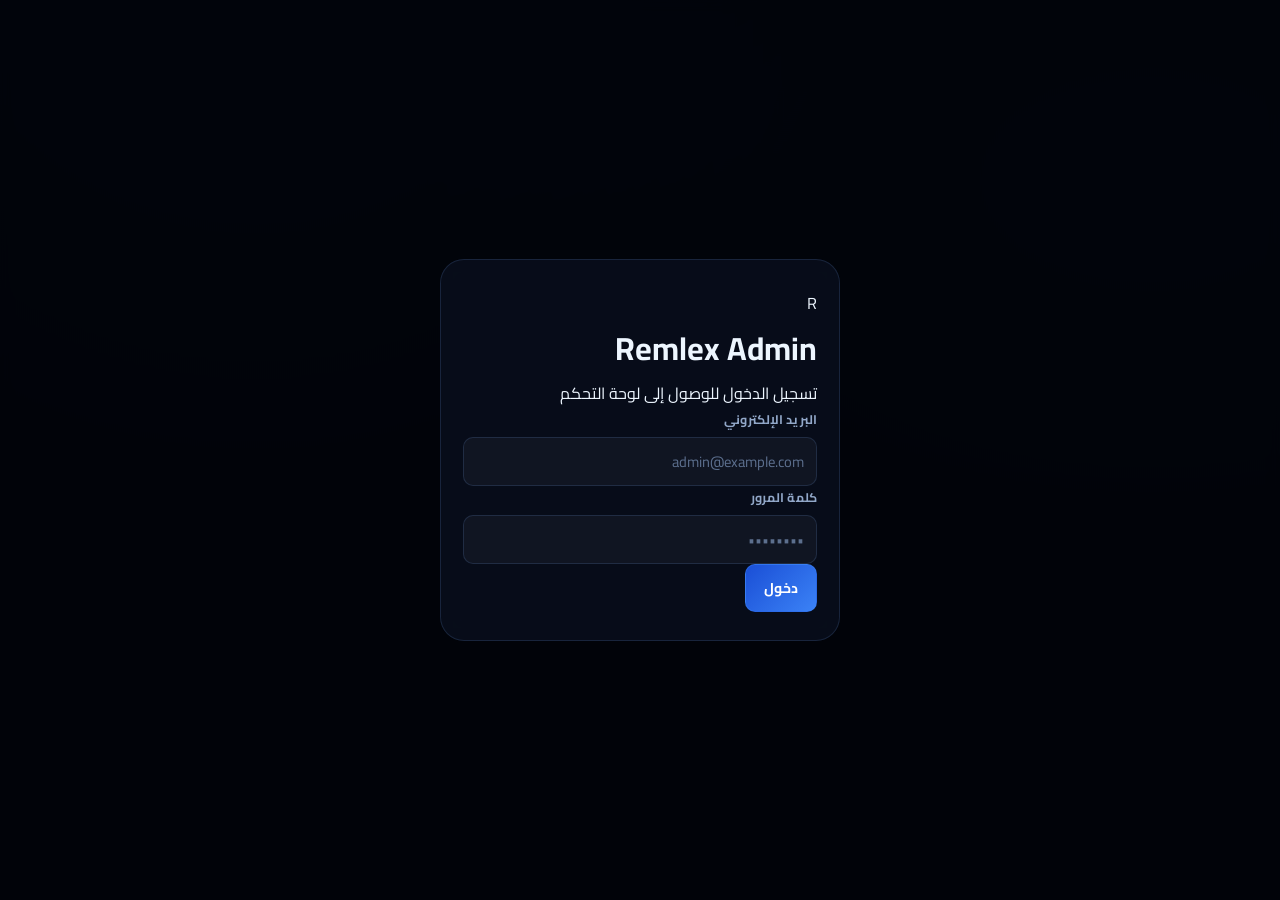
<file: admin.html>
<!DOCTYPE html>
<html lang="ar" dir="rtl">
<head>
  <meta charset="UTF-8" />
  <meta name="viewport" content="width=device-width, initial-scale=1.0, viewport-fit=cover" />
  <meta name="theme-color" content="#02040a" />
  <title>Remlex Admin</title>
  <link rel="stylesheet" href="style.css" />
  <link rel="preconnect" href="https://fonts.googleapis.com" />
  <link href="https://fonts.googleapis.com/css2?family=Cairo:wght@300;400;600;700;800&display=swap" rel="stylesheet" />
</head>
<body class="admin-page">

  <!-- Auth Screen -->
  <div class="auth-screen" id="auth-screen">
    <div class="auth-card glass-card">
      <div class="auth-header">
        <span class="auth-logo">R</span>
        <div>
          <h1>Remlex Admin</h1>
          <p>تسجيل الدخول للوصول إلى لوحة التحكم</p>
        </div>
      </div>

      <div class="field-group">
        <label for="email">البريد الإلكتروني</label>
        <input type="email" id="email" placeholder="admin@example.com" autocomplete="email" />
      </div>

      <div class="field-group">
        <label for="password">كلمة المرور</label>
        <input type="password" id="password" placeholder="••••••••" autocomplete="current-password" />
      </div>

      <p class="error-msg" id="auth-error" aria-live="polite"></p>

      <button class="btn btn-primary w-100" id="login-btn" type="button">دخول</button>
    </div>
  </div>

  <!-- Dashboard -->
  <div class="dashboard" id="dashboard" hidden>
    <header class="dash-header">
      <div class="dash-brand">
        <span class="dash-logo">Remlex</span>
        <span class="dash-label">Admin Panel</span>
      </div>
      <button class="btn btn-ghost" id="logout-btn" type="button">خروج</button>
    </header>

    <main class="dash-main">
      <!-- Profile Section -->
      <section class="card-section" aria-labelledby="profile-title">
        <h2 id="profile-title">الملف الشخصي</h2>
        <p class="section-desc">الاسم، النبذة، الصورة، وألوان الثيم.</p>

        <div class="avatar-upload">
          <img id="avatar-preview" class="avatar-preview" alt="معاينة الصورة" hidden />
          <div class="field-group">
            <label for="p-avatar-file">رفع صورة شخصية</label>
            <input type="file" id="p-avatar-file" accept="image/*" />
          </div>
        </div>

        <div class="form-grid">
          <div class="field-group">
            <label for="p-name">الاسم</label>
            <input type="text" id="p-name" placeholder="Remlex" />
          </div>

          <div class="field-group full">
            <label for="p-bio">Bio</label>
            <textarea id="p-bio" rows="2" placeholder="نبذة قصيرة..."></textarea>
          </div>

          <div class="field-group">
            <label for="p-accent">لون الهوية</label>
            <input type="color" id="p-accent" value="#3b82f6" />
          </div>

          <div class="field-group">
            <label for="p-bg-top">لون الخلفية العلوي</label>
            <input type="color" id="p-bg-top" value="#081120" />
          </div>

          <div class="field-group">
            <label for="p-bg-bottom">لون الخلفية السفلي</label>
            <input type="color" id="p-bg-bottom" value="#02040a" />
          </div>

          <div class="field-group full">
            <label for="p-avatar">رابط صورة خارجي (اختياري)</label>
            <input type="url" id="p-avatar" placeholder="https://..." />
          </div>
        </div>

        <button class="btn btn-primary" id="save-profile-btn" type="button">حفظ الملف الشخصي</button>
        <p class="success-msg" id="profile-success" aria-live="polite"></p>
        <p class="error-msg" id="upload-status" aria-live="polite"></p>
      </section>

      <!-- Add Link Section -->
      <section class="card-section" aria-labelledby="add-link-title">
        <h2 id="add-link-title">إضافة رابط جديد</h2>
        <p class="section-desc">كل رابط يمكن أن يملك لون نيون خاص وحالة ظهور.</p>

        <div class="form-grid">
          <div class="field-group">
            <label for="link-title">العنوان</label>
            <input type="text" id="link-title" placeholder="مثال: يوتيوب" />
          </div>

          <div class="field-group">
            <label for="link-url">الرابط</label>
            <input type="url" id="link-url" placeholder="https://..." />
          </div>

          <div class="field-group">
            <label for="link-icon">الأيقونة</label>
            <input type="text" id="link-icon" maxlength="4" value="🔗" />
          </div>

          <div class="field-group">
            <label for="link-neon">لون النيون</label>
            <input type="color" id="link-neon" value="#3b82f6" />
          </div>

          <label class="checkbox-field full" for="link-visible">
            <span>الرابط ظاهر في الصفحة العامة</span>
            <input type="checkbox" id="link-visible" checked />
          </label>
        </div>

        <button class="btn btn-primary" id="add-link-btn" type="button">إضافة الرابط</button>
        <p class="error-msg" id="link-error" aria-live="polite"></p>
      </section>

      <!-- Links List Section -->
      <section class="card-section" aria-labelledby="links-title">
        <h2 id="links-title">الروابط الحالية</h2>
        <p class="section-desc">تعديل، حذف، تفعيل/تعطيل.</p>

        <ul class="admin-links-list" id="admin-links-list" aria-live="polite"></ul>
      </section>
    </main>
  </div>

  <!-- Edit Modal -->
  <div class="modal-overlay" id="modal-overlay" hidden>
    <div class="modal-card glass-card">
      <h2>تعديل الرابط</h2>
      <p class="section-desc">حدث البيانات ولون النيون والظهور.</p>

      <input type="hidden" id="edit-id" />

      <div class="form-grid">
        <div class="field-group">
          <label for="edit-title">العنوان</label>
          <input type="text" id="edit-title" />
        </div>

        <div class="field-group">
          <label for="edit-url">الرابط</label>
          <input type="url" id="edit-url" />
        </div>

        <div class="field-group">
          <label for="edit-icon">الأيقونة</label>
          <input type="text" id="edit-icon" maxlength="4" />
        </div>

        <div class="field-group">
          <label for="edit-neon">لون النيون</label>
          <input type="color" id="edit-neon" value="#3b82f6" />
        </div>

        <label class="checkbox-field full" for="edit-visible">
          <span>الرابط ظاهر</span>
          <input type="checkbox" id="edit-visible" />
        </label>
      </div>

      <p class="error-msg" id="edit-error" aria-live="polite"></p>

      <div class="modal-actions">
        <button class="btn btn-primary" id="save-edit-btn" type="button">حفظ</button>
        <button class="btn btn-ghost" id="cancel-edit-btn" type="button">إلغاء</button>
      </div>
    </div>
  </div>

  <script type="module" src="admin.js"></script>
</body>
</html>
</file>
<file: style.css>
/* ═══════════════════════════════════════════
   style.css — Remlex Link-in-Bio
   Optimized for 60fps | Lightweight | Mobile-first
   ═══════════════════════════════════════════ */

:root {
  color-scheme: dark;

  --accent:          #3b82f6;
  --accent-soft:     rgba(59, 130, 246, 0.15);
  --bg:              #02040a;
  --surface:         rgba(10, 18, 34, 0.7);
  --surface-solid:   #0a1222;
  --border:          rgba(124, 171, 255, 0.15);
  --border-h:        rgba(124, 171, 255, 0.4);
  --text-hi:         #edf6ff;
  --text-mid:        #92a8c9;
  --text-lo:         #5c6f8e;
  --danger:          #fb7185;
  --success:         #34d399;
  --warning:         #fbbf24;

  --radius-sm:  10px;
  --radius-md:  16px;
  --radius-lg:  24px;
  --blur:       14px;
  --font:       'Cairo', system-ui, sans-serif;
  --ease:       0.2s ease;
}

*,
*::before,
*::after { box-sizing: border-box; margin: 0; padding: 0; }

[hidden] { display: none !important; }

html { scroll-behavior: smooth; }

body {
  font-family: var(--font);
  color: var(--text-hi);
  background: var(--bg);
  min-height: 100dvh;
  overflow-x: hidden;
  -webkit-font-smoothing: antialiased;
}

/* ── Background simplified (lightweight) ── */
body::before {
  content: '';
  position: fixed;
  inset: 0;
  z-index: 0;
  pointer-events: none;
  background:
    radial-gradient(ellipse at 20% -10%, rgba(59,130,246,0.08) 0%, transparent 50%),
    radial-gradient(ellipse at 90% 20%, rgba(14,165,233,0.06) 0%, transparent 45%);
}

/* ── Glassmorphism card (no double gradient) ── */
.glass-card {
  background: var(--surface);
  border: 1px solid var(--border);
  border-radius: var(--radius-lg);
  backdrop-filter: blur(var(--blur));
  -webkit-backdrop-filter: blur(var(--blur));
}

/* ════════════════════════
   PUBLIC PAGE
   ════════════════════════ */
.public-shell {
  position: relative;
  z-index: 1;
  min-height: 100dvh;
  display: flex;
  flex-direction: column;
  align-items: center;
  justify-content: center;
  padding: 40px 16px 24px;
}

.profile-card {
  width: 100%;
  max-width: 480px;
  padding: 28px 24px;
  overflow: hidden;
}

.profile-header {
  display: flex;
  flex-direction: column;
  align-items: center;
  text-align: center;
  gap: 12px;
  margin-bottom: 20px;
}

.avatar-wrap {
  width: 96px;
  height: 96px;
  border-radius: 28px;
  overflow: hidden;
  flex-shrink: 0;
  border: 2px solid var(--border);
  background: rgba(255,255,255,0.04);
  display: grid;
  place-items: center;
}

.avatar-wrap img {
  width: 100%;
  height: 100%;
  object-fit: cover;
  display: block;
}

.avatar-wrap span {
  font-size: 1.8rem;
  font-weight: 800;
  color: var(--accent);
}

.profile-name {
  font-size: clamp(1.4rem, 5vw, 2rem);
  font-weight: 800;
  letter-spacing: -0.02em;
}

.profile-name::after {
  content: '';
  display: block;
  width: 60px;
  height: 3px;
  margin: 10px auto 0;
  border-radius: 999px;
  background: var(--accent);
  opacity: 0.6;
}

.profile-bio {
  color: var(--text-mid);
  font-size: 0.92rem;
  line-height: 1.6;
  max-width: 320px;
}

.eyebrow {
  color: var(--accent);
  font-size: 0.72rem;
  font-weight: 700;
  letter-spacing: 0.06em;
  text-transform: uppercase;
  margin-bottom: 6px;
}

/* Links */
.links-list {
  list-style: none;
  display: flex;
  flex-direction: column;
  gap: 10px;
  width: 100%;
}

.link-item {
  opacity: 0;
  transform: translateY(12px);
  animation: fadeUp 0.4s ease forwards;
}

.link-card {
  --link-neon: var(--accent);

  display: flex;
  align-items: center;
  gap: 12px;
  padding: 14px 16px;
  border-radius: var(--radius-md);
  background: rgba(255,255,255,0.04);
  border: 1px solid var(--border);
  text-decoration: none;
  color: var(--text-hi);
  font-weight: 600;
  font-size: 0.95rem;
  transition:
    border-color 0.2s,
    box-shadow 0.2s,
    transform 0.2s;
  -webkit-tap-highlight-color: transparent;
}

.link-card:active {
  transform: scale(0.98);
}

@media (hover: hover) {
  .link-card:hover {
    border-color: color-mix(in srgb, var(--link-neon) 50%, var(--border-h));
    box-shadow: 0 0 20px color-mix(in srgb, var(--link-neon) 25%, transparent);
    transform: translateY(-2px);
  }
}

.link-icon {
  width: 36px;
  height: 36px;
  flex-shrink: 0;
  display: grid;
  place-items: center;
  border-radius: 12px;
  font-size: 1.15rem;
  background: color-mix(in srgb, var(--link-neon) 20%, rgba(255,255,255,0.04));
}

.link-text {
  display: flex;
  flex-direction: column;
  gap: 2px;
  min-width: 0;
}

.link-title {
  overflow: hidden;
  text-overflow: ellipsis;
  white-space: nowrap;
  font-weight: 700;
}

.link-meta {
  color: var(--text-lo);
  font-size: 0.75rem;
}

/* Skeleton */
.skeleton {
  background: linear-gradient(90deg, rgba(255,255,255,0.04) 25%, rgba(255,255,255,0.12) 50%, rgba(255,255,255,0.04) 75%);
  background-size: 200% 100%;
  animation: shimmer 1.2s infinite;
  border-radius: var(--radius-sm);
}

.skeleton-text {
  display: block;
  min-height: 1.2em;
  border-radius: 999px;
  background: linear-gradient(90deg, rgba(255,255,255,0.04) 25%, rgba(255,255,255,0.1) 50%, rgba(255,255,255,0.04) 75%);
  background-size: 200% 100%;
  animation: shimmer 1.2s infinite;
  color: transparent !important;
}

@keyframes shimmer {
  0%   { background-position: 200% 0; }
  100% { background-position: -200% 0; }
}

@keyframes fadeUp {
  to { opacity: 1; transform: translateY(0); }
}

.link-item:nth-child(1) { animation-delay: 0.04s; }
.link-item:nth-child(2) { animation-delay: 0.10s; }
.link-item:nth-child(3) { animation-delay: 0.16s; }
.link-item:nth-child(4) { animation-delay: 0.22s; }
.link-item:nth-child(5) { animation-delay: 0.28s; }
.link-item:nth-child(6) { animation-delay: 0.34s; }
.link-item:nth-child(7) { animation-delay: 0.40s; }
.link-item:nth-child(8) { animation-delay: 0.46s; }
.link-item:nth-child(9) { animation-delay: 0.52s; }

.empty-state {
  color: var(--text-lo);
  text-align: center;
  padding: 20px;
  font-size: 0.9rem;
}

.public-footer {
  display: flex;
  gap: 8px;
  justify-content: center;
  flex-wrap: wrap;
  margin-top: 16px;
  color: var(--text-lo);
  font-size: 0.8rem;
}

/* ════════════════════════
   ADMIN PAGE — Mobile First
   ════════════════════════ */
.admin-page {
  min-height: 100dvh;
}

/* Auth Screen */
.auth-screen {
  position: fixed;
  inset: 0;
  z-index: 30;
  display: flex;
  align-items: center;
  justify-content: center;
  padding: 16px;
  background: rgba(2,4,10,0.85);
  backdrop-filter: blur(6px);
  -webkit-backdrop-filter: blur(6px);
}

.auth-card {
  width: 100%;
  max-width: 400px;
  padding: 28px 22px;
}

.auth-brand {
  display: flex;
  align-items: center;
  gap: 10px;
  margin-bottom: 14px;
}

.brand-mark {
  width: 40px;
  height: 40px;
  display: grid;
  place-items: center;
  border-radius: 12px;
  background: linear-gradient(135deg, var(--accent), #1d4ed8);
  color: #fff;
  font-weight: 900;
  font-size: 1.1rem;
  flex-shrink: 0;
}

.auth-brand div strong {
  display: block;
  font-size: 0.95rem;
}

.auth-brand small {
  color: var(--text-lo);
  font-size: 0.75rem;
}

.auth-title {
  font-size: 1.3rem;
  font-weight: 800;
}

.auth-sub {
  color: var(--text-mid);
  font-size: 0.85rem;
  margin: 6px 0 18px;
}

/* Dashboard */
.dashboard {
  position: relative;
  z-index: 1;
  min-height: 100dvh;
  display: flex;
  flex-direction: column;
}

.dash-header {
  position: sticky;
  top: 0;
  z-index: 10;
  display: flex;
  align-items: center;
  justify-content: space-between;
  padding: 12px 16px;
  gap: 12px;
  background: rgba(2,4,10,0.88);
  border-bottom: 1px solid var(--border);
  backdrop-filter: blur(10px);
  -webkit-backdrop-filter: blur(10px);
}

.dash-title {
  display: flex;
  flex-direction: column;
  gap: 1px;
}

.dash-logo {
  color: var(--accent);
  font-weight: 900;
  font-size: 1.1rem;
}

.dash-label {
  color: var(--text-lo);
  font-size: 0.72rem;
  font-weight: 600;
}

.dash-body {
  width: 100%;
  max-width: 720px;
  margin: 0 auto;
  padding: 20px 12px 60px;
  display: flex;
  flex-direction: column;
  gap: 18px;
}

/* Section Card */
.section-card {
  padding: 20px 16px;
  display: flex;
  flex-direction: column;
  gap: 14px;
}

.section-heading {
  display: flex;
  align-items: flex-start;
  justify-content: space-between;
  gap: 12px;
}

.section-heading h2 {
  font-size: 1rem;
  font-weight: 800;
}

.section-heading p {
  color: var(--text-lo);
  font-size: 0.8rem;
  margin-top: 4px;
  line-height: 1.5;
}

/* Form - mobile first (single column) */
.form-grid {
  display: flex;
  flex-direction: column;
  gap: 12px;
}

.field-group {
  display: flex;
  flex-direction: column;
  gap: 6px;
}

label {
  color: var(--text-mid);
  font-size: 0.78rem;
  font-weight: 700;
  letter-spacing: 0.01em;
}

input,
textarea {
  width: 100%;
  padding: 10px 12px;
  border: 1px solid var(--border);
  border-radius: var(--radius-sm);
  background: rgba(255,255,255,0.04);
  color: var(--text-hi);
  font-family: var(--font);
  font-size: 0.92rem;
  outline: none;
  transition: border-color 0.2s;
  -webkit-appearance: none;
}

textarea {
  min-height: 80px;
  resize: vertical;
}

input::placeholder,
textarea::placeholder {
  color: var(--text-lo);
}

input:focus,
textarea:focus {
  border-color: var(--accent);
}

input[type="color"] {
  height: 42px;
  padding: 3px;
  cursor: pointer;
}

input[type="color"]::-webkit-color-swatch-wrapper {
  padding: 0;
}

input[type="color"]::-webkit-color-swatch {
  border: 0;
  border-radius: 8px;
}

input[type="file"] {
  padding: 8px;
}

input[type="file"]::file-selector-button {
  border: 0;
  border-radius: 8px;
  padding: 7px 10px;
  background: color-mix(in srgb, var(--accent) 70%, transparent);
  color: #fff;
  font-weight: 700;
  cursor: pointer;
  margin-inline-end: 8px;
}

/* Checkbox */
.checkbox-field {
  display: flex;
  align-items: center;
  justify-content: space-between;
  gap: 10px;
  padding: 10px 12px;
  border: 1px solid var(--border);
  border-radius: var(--radius-sm);
  background: rgba(255,255,255,0.03);
}

.checkbox-field span {
  font-size: 0.82rem;
  font-weight: 600;
  color: var(--text-mid);
}

.checkbox-field input {
  width: 44px;
  height: 24px;
  flex-shrink: 0;
  accent-color: var(--accent);
}

/* Avatar editor */
.avatar-editor {
  display: flex;
  align-items: center;
  gap: 14px;
}

.avatar-preview {
  width: 80px;
  height: 80px;
  flex-shrink: 0;
  border-radius: 20px;
  object-fit: cover;
  border: 1px solid var(--border);
  background: rgba(255,255,255,0.04);
}

.avatar-editor .field-group {
  flex: 1;
  min-width: 0;
}

/* Buttons */
.btn {
  display: inline-flex;
  align-items: center;
  justify-content: center;
  gap: 6px;
  padding: 10px 18px;
  min-height: 40px;
  border: 1px solid transparent;
  border-radius: var(--radius-sm);
  font-family: var(--font);
  font-weight: 700;
  font-size: 0.88rem;
  cursor: pointer;
  transition: background 0.2s, box-shadow 0.2s, transform 0.15s;
  -webkit-tap-highlight-color: transparent;
  user-select: none;
}

.btn:active { transform: scale(0.97); }

.btn:disabled {
  opacity: 0.5;
  pointer-events: none;
}

.full-width { width: 100%; }

.btn-primary {
  color: #fff;
  background: linear-gradient(135deg, #1a4fd6, var(--accent));
  border-color: rgba(59,130,246,0.4);
}

.btn-ghost {
  background: rgba(255,255,255,0.05);
  color: var(--text-mid);
  border-color: var(--border);
}

.btn-ghost:active { background: rgba(255,255,255,0.1); }

.btn-danger {
  padding: 7px 11px;
  min-height: 32px;
  font-size: 0.78rem;
  color: var(--danger);
  border-color: rgba(251,113,133,0.25);
  background: rgba(251,113,133,0.1);
}

.btn-edit {
  padding: 7px 11px;
  min-height: 32px;
  font-size: 0.78rem;
  color: var(--accent);
  border-color: rgba(59,130,246,0.25);
  background: rgba(59,130,246,0.1);
}

.btn-toggle {
  padding: 7px 11px;
  min-height: 32px;
  font-size: 0.78rem;
  color: var(--warning);
  border-color: rgba(251,191,36,0.25);
  background: rgba(251,191,36,0.1);
}

.error-msg { color: var(--danger); font-size: 0.82rem; min-height: 1.2em; }
.success-msg { color: var(--success); font-size: 0.82rem; min-height: 1.2em; }
.error-msg:empty,
.success-msg:empty { min-height: 0; }

/* Admin Links List - Mobile first */
.admin-links-list {
  list-style: none;
  display: flex;
  flex-direction: column;
  gap: 10px;
}

.admin-link-item {
  --link-neon: var(--accent);
  display: flex;
  flex-direction: column;
  gap: 10px;
  padding: 14px;
  border: 1px solid var(--border);
  border-radius: var(--radius-md);
  background: rgba(255,255,255,0.03);
}

.admin-link-item.is-disabled {
  opacity: 0.5;
}

.admin-link-item-top {
  display: flex;
  align-items: center;
  gap: 12px;
  min-width: 0;
}

.admin-link-icon {
  width: 36px;
  height: 36px;
  flex-shrink: 0;
  display: grid;
  place-items: center;
  border-radius: 12px;
  background: color-mix(in srgb, var(--link-neon) 20%, rgba(255,255,255,0.04));
  font-size: 1.1rem;
}

.admin-link-info {
  min-width: 0;
  flex: 1;
}

.admin-link-title {
  font-weight: 700;
  font-size: 0.9rem;
  overflow: hidden;
  text-overflow: ellipsis;
  white-space: nowrap;
}

.admin-link-url {
  color: var(--text-lo);
  font-size: 0.72rem;
  direction: ltr;
  text-align: right;
  overflow: hidden;
  text-overflow: ellipsis;
  white-space: nowrap;
  max-width: 100%;
}

.admin-link-meta {
  display: flex;
  gap: 6px;
  flex-wrap: wrap;
  margin-top: 4px;
}

.admin-link-meta span {
  font-size: 0.68rem;
  padding: 2px 8px;
  border-radius: 999px;
  border: 1px solid rgba(255,255,255,0.06);
  background: rgba(255,255,255,0.03);
  color: var(--text-lo);
}

.admin-link-actions {
  display: flex;
  gap: 8px;
  flex-wrap: wrap;
}

/* ── Modal ── */
.modal-overlay {
  position: fixed;
  inset: 0;
  z-index: 40;
  display: flex;
  align-items: center;
  justify-content: center;
  padding: 16px;
  background: rgba(2,4,10,0.82);
  backdrop-filter: blur(6px);
  -webkit-backdrop-filter: blur(6px);
  overflow-y: auto;
}

.modal-card {
  width: 100%;
  max-width: 420px;
  padding: 24px 20px;
  max-height: 95dvh;
  overflow-y: auto;
}

.modal-actions {
  display: flex;
  gap: 10px;
}

.modal-actions .btn { flex: 1; }

/* ── Responsive ── */
@media (min-width: 640px) {
  .form-grid {
    display: grid;
    grid-template-columns: repeat(2, 1fr);
  }

  .form-grid .full { grid-column: 1 / -1; }

  .admin-link-item {
    flex-direction: row;
    align-items: center;
  }

  .admin-link-actions {
    flex-shrink: 0;
  }

  .dash-body {
    padding: 28px 20px 70px;
  }

  .section-card {
    padding: 24px 22px;
  }
}

@media (min-width: 1024px) {
  .section-card {
    padding: 28px 26px;
  }
}

/* ── Reduced motion ── */
@media (prefers-reduced-motion: reduce) {
  *,
  *::before,
  *::after {
    animation-duration: 1ms !important;
    animation-iteration-count: 1 !important;
    transition-duration: 1ms !important;
    scroll-behavior: auto !important;
  }
}
</file>
